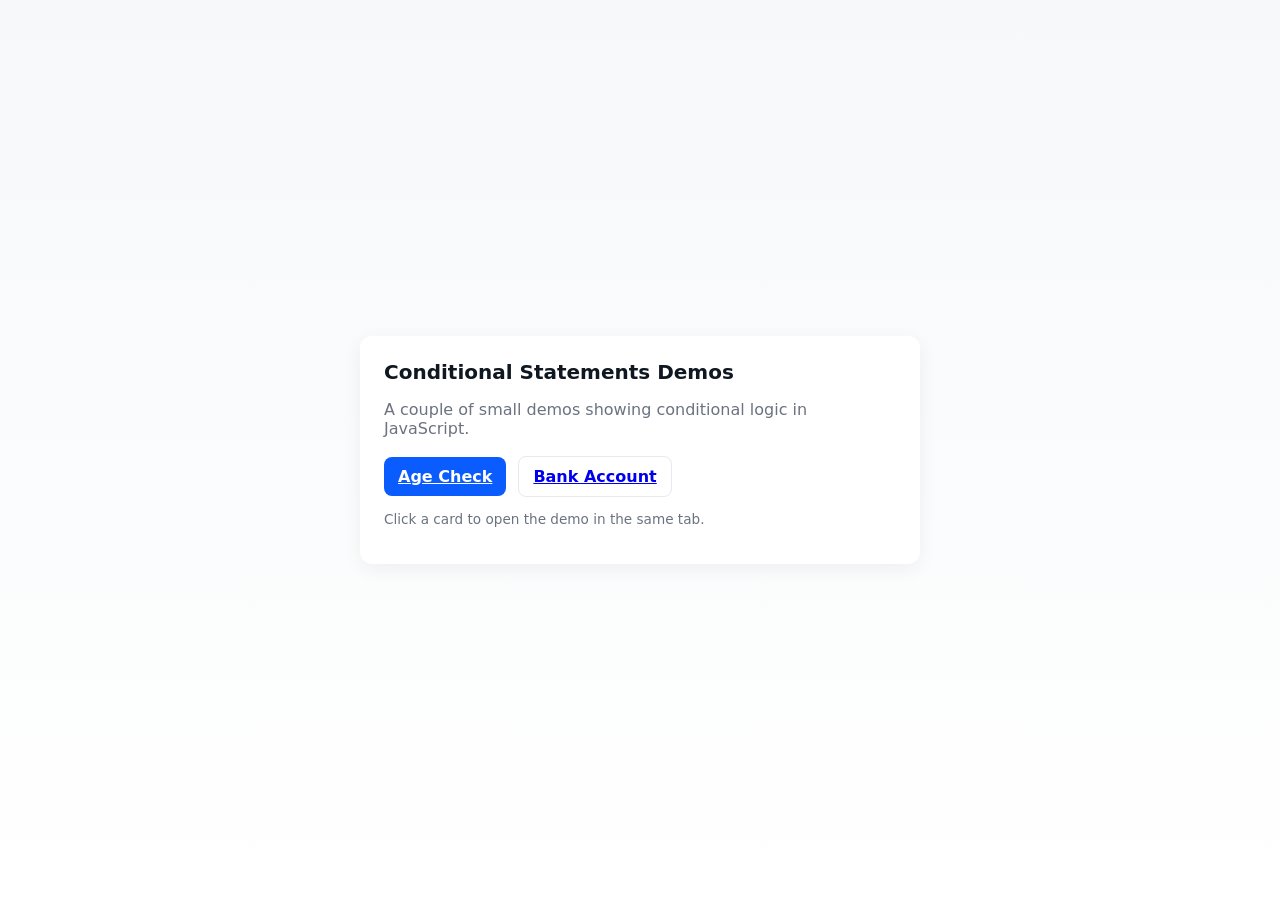
<file: index.html>
<!DOCTYPE html>
<html lang="en">
<head>
    <meta charset="UTF-8">
    <meta name="viewport" content="width=device-width, initial-scale=1.0">
    <title>Document</title>
    <link rel="stylesheet" href="HTML_FILES/styles.css">
</head>
<body>
    <main class="card" style="max-width:560px;margin:40px auto;">
        <h1 class="card-title">Conditional Statements Demos</h1>
        <p class="muted">A couple of small demos showing conditional logic in JavaScript.</p>

        <div class="row" style="margin-top:18px;">
            <a class="btn primary" href="HTML_FILES/checkAge.html">Age Check</a>
            <a class="btn ghost" href="HTML_FILES/BankAccount.html">Bank Account</a>
        </div>

        <p class="small muted" style="margin-top:14px">Click a card to open the demo in the same tab.</p>
    </main>
</body>
</html>
</file>
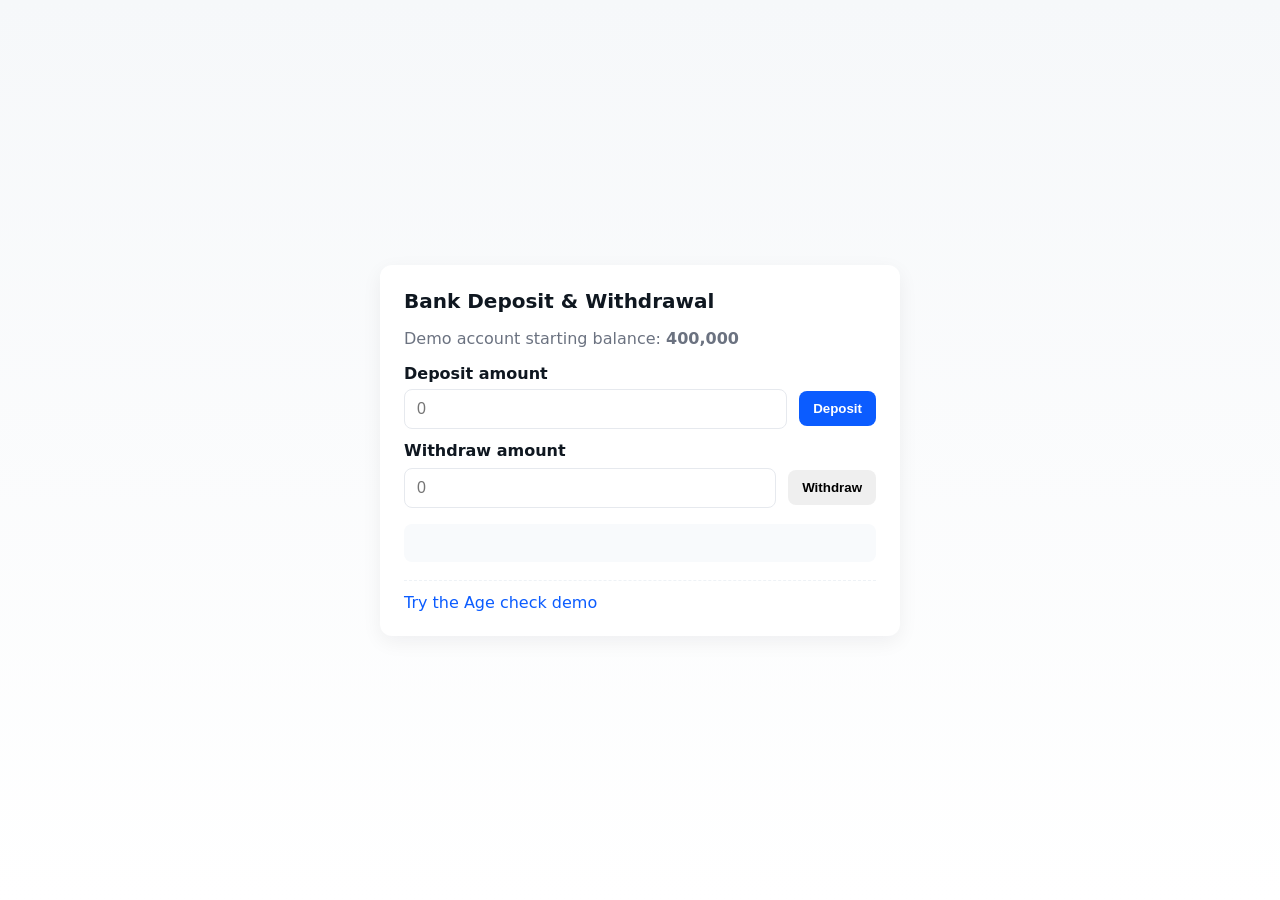
<file: HTML_FILES/BankAccount.html>
<!DOCTYPE html>
<html lang="en">
<head>
    <meta charset="utf-8">
    <meta name="viewport" content="width=device-width,initial-scale=1">
    <title>Bank Account · Conditional Statements</title>
    <link rel="stylesheet" href="./styles.css">
    <script defer src="../JS_FILE/javaScript.js"></script>
</head>
<body class="page-root">
    <main class="card" aria-labelledby="bank-title">
        <h1 id="bank-title" class="card-title">Bank Deposit & Withdrawal</h1>
        <p class="muted">Demo account starting balance: <strong id="balanceDisplay">400,000</strong></p>

        <label for="depositInput" class="label">Deposit amount</label>
        <div class="row">
            <input type="number" id="depositInput" name="deposit" min="0" placeholder="0">
            <button class="btn primary" onclick="depositMoney()">Deposit</button>
        </div>

        <label for="withdrawInput" class="label">Withdraw amount</label>
        <div class="row" style="margin-top:8px">
            <input type="number" id="withdrawInput" name="withdraw" min="0" placeholder="0">
            <button class="btn" onclick="withdrawMoney()">Withdraw</button>
        </div>

        <div id="bankResult" role="status" aria-live="polite" class="result"></div>

        <footer class="card-footer">
            <a href="checkAge.html" class="link">Try the Age check demo</a>
        </footer>
    </main>
</body>
</html>
</file>
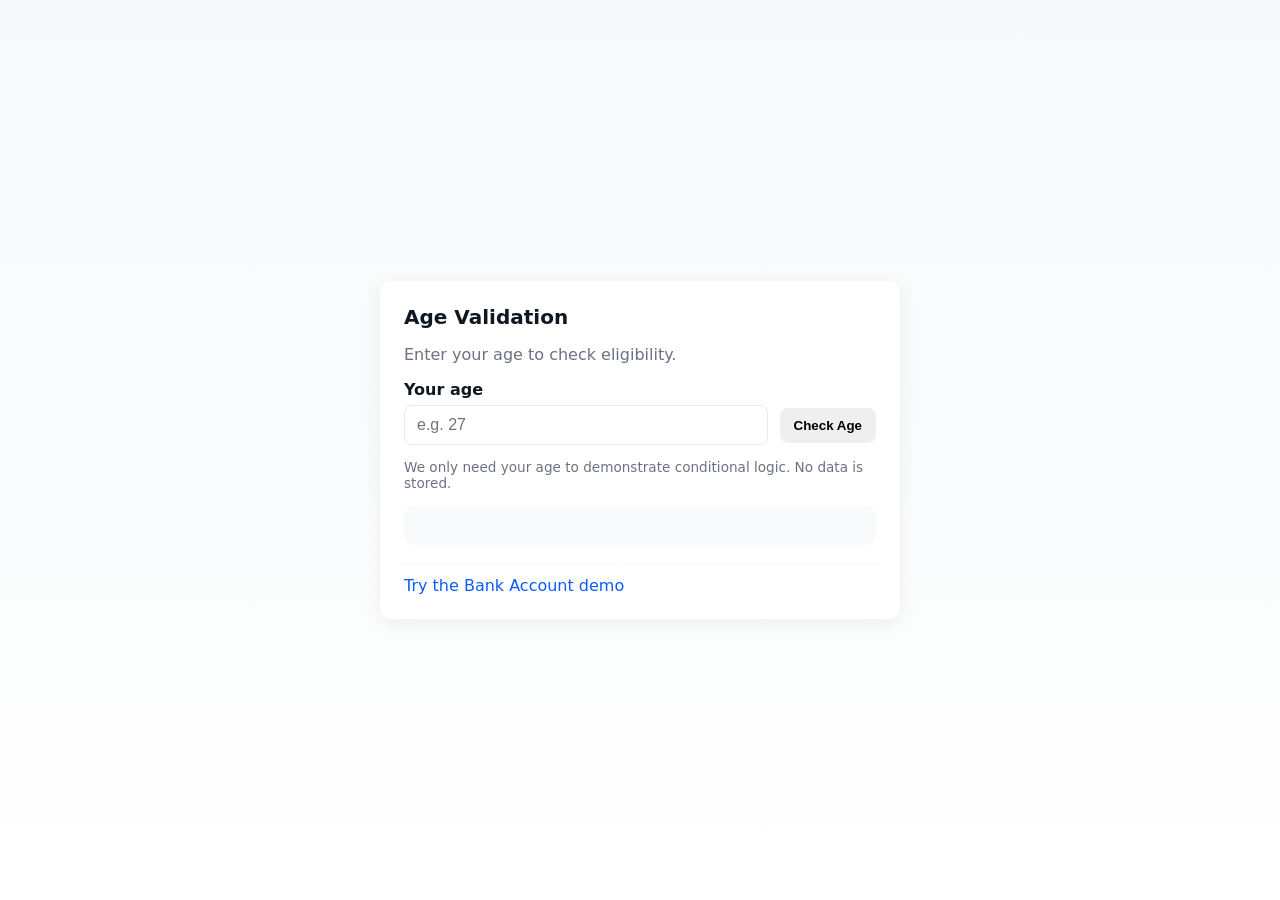
<file: HTML_FILES/checkAge.html>
<!DOCTYPE html>
<html lang="en">
<head>
        <meta charset="utf-8">
        <meta name="viewport" content="width=device-width,initial-scale=1">
        <title>Age Check · Conditional Statements</title>
        <link rel="stylesheet" href="./styles.css">
        <script defer src="../JS_FILE/javaScript.js"></script>
</head>
<body class="page-root">
    <main class="card" aria-labelledby="age-title">
        <h1 id="age-title" class="card-title">Age Validation</h1>
        <p class="muted">Enter your age to check eligibility.</p>

        <label for="ageInput" class="label">Your age</label>
        <div class="row">
            <input type="number" id="ageInput" name="age" inputmode="numeric" min="0" placeholder="e.g. 27" aria-describedby="age-help">
            <button id="checkAgeBtn" class="btn success" onclick="checkAge()">Check Age</button>
        </div>
        <p id="age-help" class="muted small">We only need your age to demonstrate conditional logic. No data is stored.</p>

        <div id="result" role="status" aria-live="polite" class="result"></div>

        <footer class="card-footer">
            <a href="BankAccount.html" class="link">Try the Bank Account demo</a>
        </footer>
    </main>
</body>
</html>
</file>
<file: HTML_FILES/styles.css>
:root{
  --bg:#f6f8fa;
  --card:#ffffff;
  --text:#0f1720;
  --muted:#6b7280;
  --primary:#0b5cff;
  --danger:#ef4444;
  --success:#16a34a;
  --radius:12px;
  --max-width:520px;
}
*{box-sizing:border-box}
html,body{height:100%;margin:0;font-family:Inter,system-ui,-apple-system,Segoe UI,Roboto,'Helvetica Neue',Arial}
body{background:linear-gradient(180deg,var(--bg),#fff);display:flex;align-items:center;justify-content:center;padding:32px;color:var(--text)}
.card{background:var(--card);border-radius:var(--radius);box-shadow:0 6px 20px rgba(15,23,32,0.06);padding:24px;max-width:var(--max-width);width:100%}
.card-title{margin:0 0 8px 0;font-size:1.25rem}
.muted{color:var(--muted)}
.small{font-size:0.85rem}
.label{display:block;margin:12px 0 6px 0;font-weight:600}
.row{display:flex;gap:12px;align-items:center}
input[type=number]{flex:1;padding:10px 12px;border:1px solid #e6e9ee;border-radius:8px;font-size:1rem}
.btn{padding:10px 14px;border-radius:8px;border:0;cursor:pointer;font-weight:600}
.btn.primary{background:var(--primary);color:#fff}
.btn.ghost{background:transparent;border:1px solid #e6e9ee}
.result{margin-top:16px;padding:12px;border-radius:8px;background:#f8fafc;color:var(--text);min-height:38px;display:flex;align-items:center}
.card-footer{margin-top:18px;border-top:1px dashed #eef2f6;padding-top:12px}
.link{color:var(--primary);text-decoration:none}

@media (max-width:420px){.row{flex-direction:column;align-items:stretch}.btn{width:100%}}

/* Helpers for success / error */
.result.success{background:#ecfdf5;color:var(--success);border:1px solid #bbf7d0}
.result.error{background:#fff1f2;color:var(--danger);border:1px solid #fecaca}
</file>
